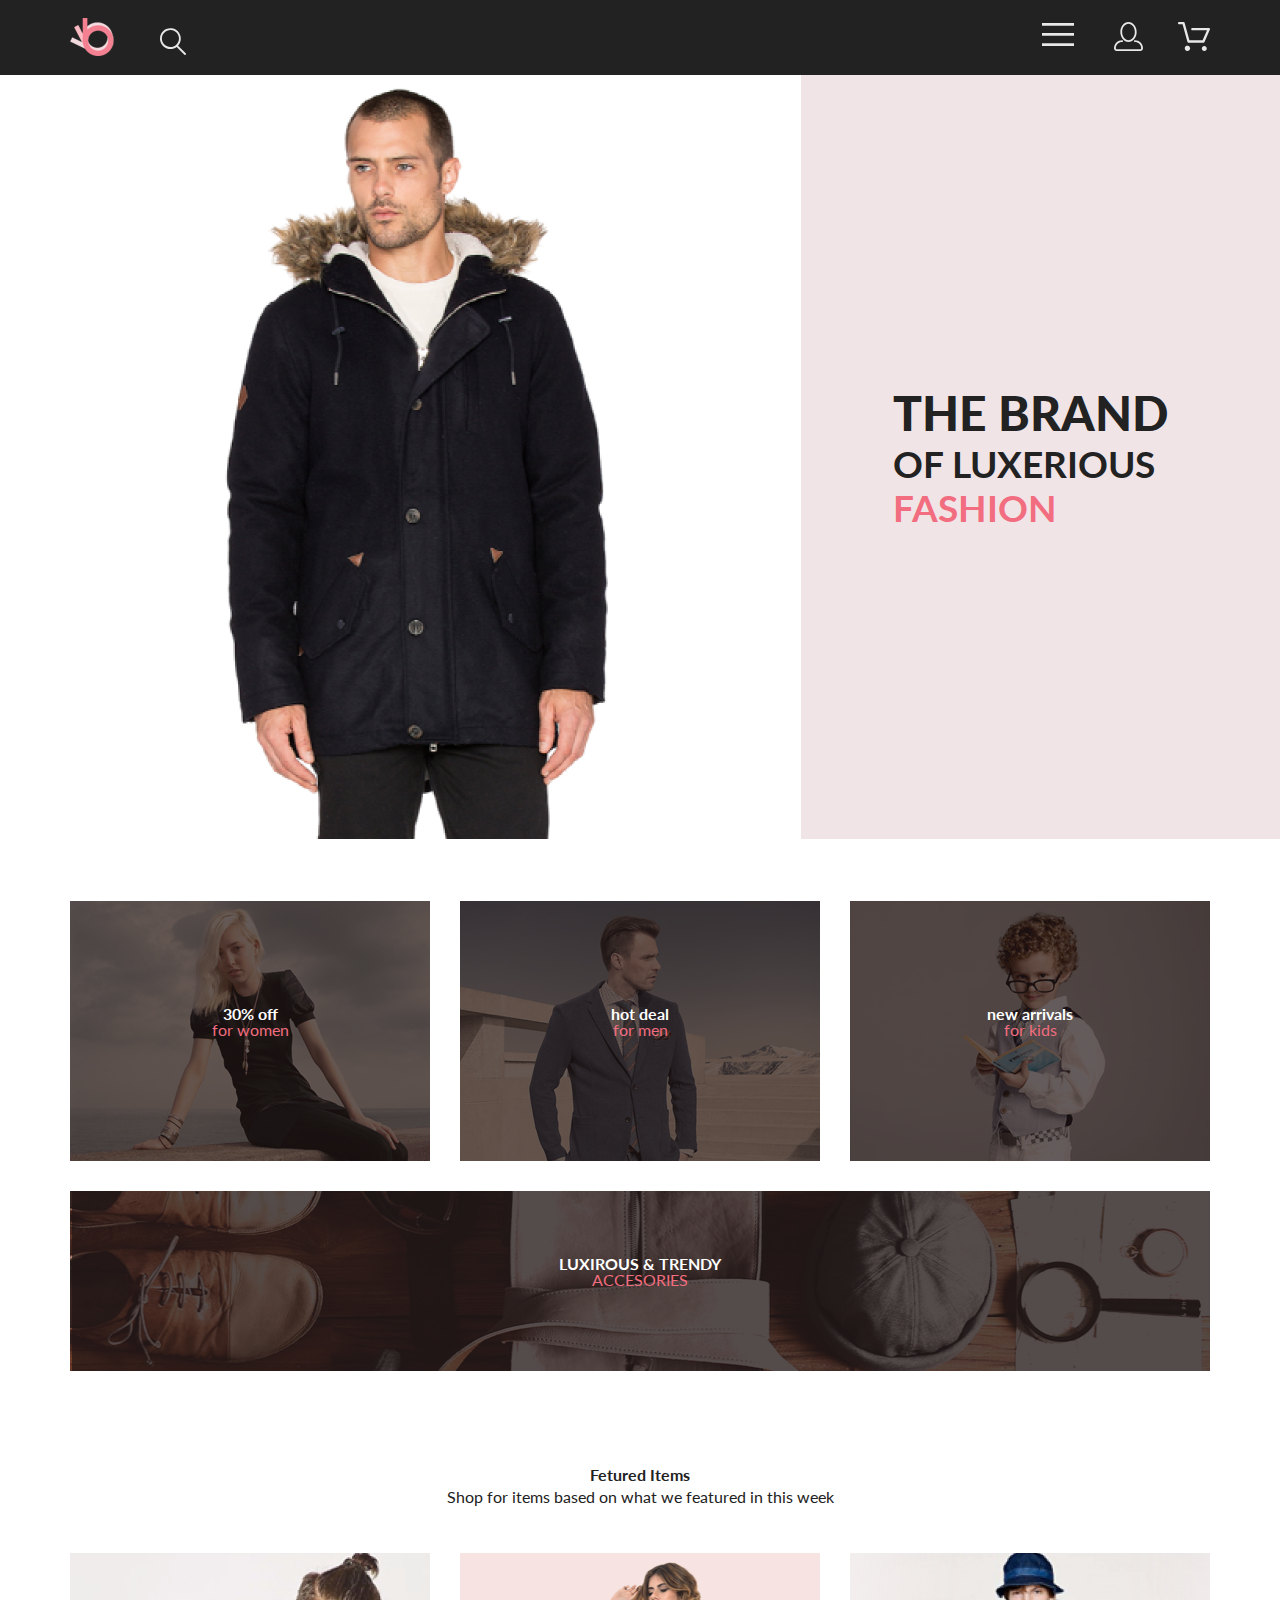
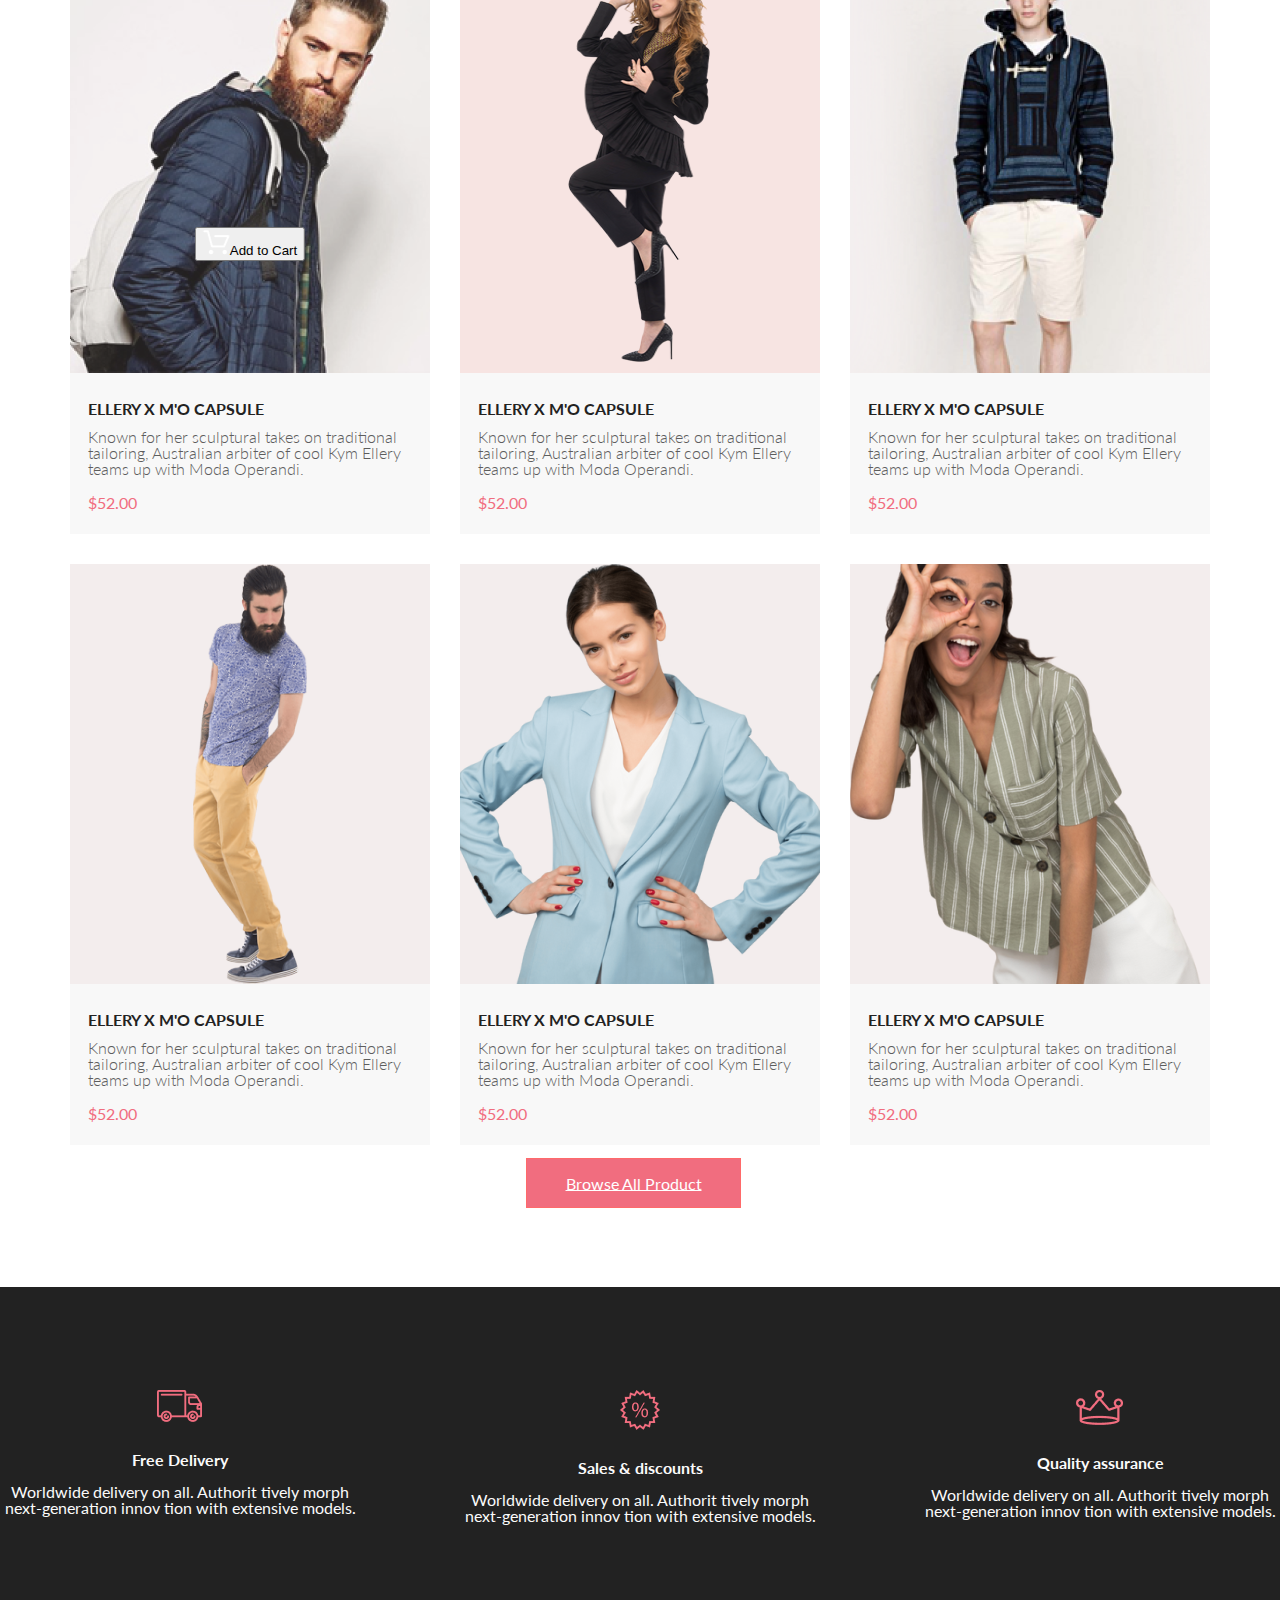
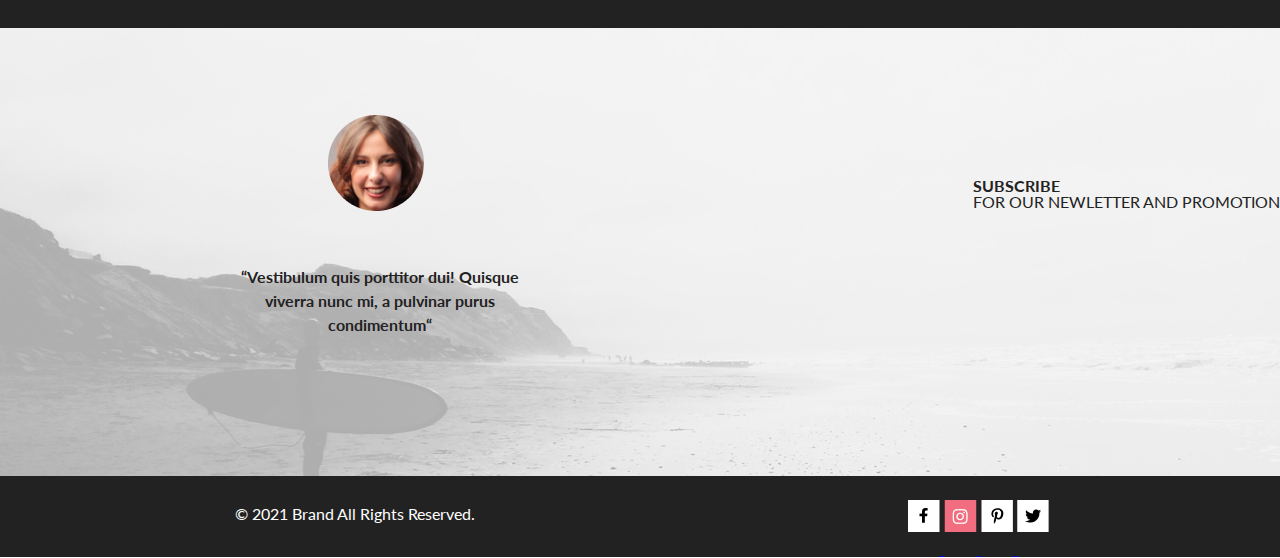
<file: index.html>
<!DOCTYPE html>
<html lang="en">

<head>
    <meta charset="UTF-8">
    <meta http-equiv="X-UA-Compatible" content="IE=edge">
    <meta name="viewport" content="width=device-width, initial-scale=1.0">
    <title>Document</title>
    <link rel="stylesheet" href="./css/style.css">
    <link rel="stylesheet" href="./css/reset.css">
    <link rel="proconnect" href="https://fonts.googleapis.com">
    <link rel="preconnect" href="https://fonts.gstatic.com" crossorigin>
    <link href="https://fonts.googleapis.com/css2?family=Lato:ital,wght@0,300;0,400;0,700;1,400&display=swap"
        rel="stylesheet">
</head>

<body>
    <header class="header">
        <div class="container header__wrp">
            <div>
                <img class="header__logo" src="./img/icon/logo.png" alt="logo">
                <img class="header__loupe" src="./img/icon/loupe.svg" alt="loupe">
            </div>
            <ul class="header__list">

                <li class="header__item">
                    <button class="header__button">
                        <img src="./img/icon/burger-ico.svg" alt="burger-ico">
                    </button>
                    <nav class="header__nav">
                        <button type="button" class="header__nav-btm btm btm-square btm-transparent">X</button>
                        <h2 class="header__nav-title">menu</h2>
                        <ul class="header__nav-list">
                            <li class="header__nav-item nav-sum-item">
                                <h3 class="nav-sum-item__title">MAN</h3>
                                <ul class="nav-sum-item__list">
                                    <li class="nav-sum-item__item">
                                        <a class="nav-sum-item__link" href="#">Accessories</a>
                                    </li>
                                    <li class="nav-sum-item__item">
                                        <a class="nav-sum-item__link" href="#">Bags</a>
                                    </li>
                                    <li class="nav-sum-item__item">
                                        <a class="nav-sum-item__link" href="#">Denim</a>
                                    </li>
                                    <li class="nav-sum-item__item">
                                        <a class="nav-sum-item__link" href="#">T-Shirts</a>
                                    </li>
                                </ul>
                            </li>
                            <li class="header__nav-item nav-sum-item">
                                <h3 class="nav-sum-item__title">WOMAN</h3>
                                <ul>
                                    <li class="nav-sum-item__item">
                                        <a class="nav-sum-item__link" href="#">Accessories</a>
                                    </li>
                                    <li class="nav-sum-item__item">
                                        <a class="nav-sum-item__link" href="#">Jackets & Coats</a>
                                    </li>
                                    <li class="nav-sum-item__item">
                                        <a class="nav-sum-item__link" href="#">Polos</a>
                                    </li>
                                    <li class="nav-sum-item__item">
                                        <a class="nav-sum-item__link" href="#">T-Shirts</a>
                                    </li>
                                    <li class="nav-sum-item__item">
                                        <a class="nav-sum-item__link" href="#">Shirts</a>
                                    </li>
                                </ul>
                            </li>
                            <li class="header__nav-item nav-sum-item">
                                <h3 class="nav-sum-item__title">KIDS</h3>
                                <ul>
                                    <li class="nav-sum-item__item">
                                        <a class="nav-sum-item__link" href="#">Accessories</a>
                                    </li>
                                    <li class="nav-sum-item__item">
                                        <a class="nav-sum-item__link" href="#">Jackets & Coats</a>
                                    </li>
                                    <li class="nav-sum-item__item">
                                        <a class="nav-sum-item__link" href="#">Polos</a>
                                    </li>
                                    <li class="nav-sum-item__item">
                                        <a class="nav-sum-item__link" href="#">T-Shirts</a>
                                    </li>
                                    <li class="nav-sum-item__item">
                                        <a class="nav-sum-item__link" href="#">Shirts</a>
                                    </li>
                                    <li class="nav-sum-item__item">
                                        <a class="nav-sum-item__link" href="#">Bags</a>
                                    </li>
                                </ul>
                            </li>
                        </ul>
                    </nav>
                </li>

                <li class="header__item">
                    <a href="#" class="header__link"><img src="./img/icon/person-ico.svg" alt="person_ico"></a>
                </li>
                <li class="header__item">
                    <a href="#" class="header__link"><img src="./img/icon/basket-ico.svg" alt="basket-ico"></a>
                </li>
            </ul>
        </div>
    </header>

    <main>
        <section class="brand">
            <img class="brand__img" src="./img/brand.jpg" alt="brand">
            <div class="brand__title-wrp">
                <h1 class="brand__title">the brand <span class="brand__subtitle">of luxerious <span
                            class="brand__subtitle-pink">fashion</span></span></h1>
            </div>
        </section>

        <section class="sales">
            <div class="container">
                <h2 class="visually-hidden">sales</h2>
                <ul class="sales__list">
                    <li class="sales__item sales__item--woman">
                        <h3 class="sales__title">30% off</h3>
                        <p class="sales__item-text">for women</p>
                    </li>
                    <li class="sales__item sales__item--man">
                        <h3 class="sales__item-title">hot deal</h3>
                        <p class="sales__item-text">for men</p>
                    </li>
                    <li class="sales__item sales__item--kids">
                        <h3>new arrivals</h3>
                        <p class="sales__item-text">for kids</p>
                    </li>
                    <li class="sales__item sales__item--shoes">
                        <h3 class="sales__title">LUXIROUS & TRENDY</h3>
                        <p class="sales__item-text">ACCESORIES</p>
                    </li>
                </ul>
            </div>
        </section>
        <section class="catalog container">
            <h2 class="catalog__title">Fetured Items</h2>
            <p class="catalog__text">Shop for items based on what we featured in this week</p>
            <ul class="catalog__list">
                <li class="catalog__item">
                    <div class="catalog__item-overlay">
                        <img class="catalog__item-imege" src="products/man-jacket.png" alt="man-jacket">
                        <button class="button-overlay"><img class="button-overlay_basket"
                                src="./img/icon/basket.png">Add to Cart</button>
                    </div>
                    <h3 class="catalog__item-title">ELLERY X M'O CAPSULE</h3>
                    <p class="catalog__item-text">Known for her sculptural takes on traditional tailoring,
                        Australian
                        arbiter of cool Kym Ellery teams up with Moda Operandi.</p>
                    <p class="catalog__item-many">$52.00</p>
                </li>
                <li class="catalog__item">
                    <img class="catalog__item-imege" src="products/woman-business.png" alt="woman-business">
                    <h3 class="catalog__item-title">ELLERY X M'O CAPSULE</h3>
                    <p class="catalog__item-text">Known for her sculptural takes on traditional tailoring, Australian
                        arbiter of cool Kym Ellery teams up with Moda Operandi.</p>
                    <p class="catalog__item-many">$52.00</p>
                </li>
                <li class="catalog__item">
                    <img class="catalog__item-imege" src="products/man-shorts.png" alt="man-shorts">
                    <h3 class="catalog__item-title">ELLERY X M'O CAPSULE</h3>
                    <p class="catalog__item-text">Known for her sculptural takes on traditional tailoring, Australian
                        arbiter of cool Kym Ellery teams up with Moda Operandi.</p>
                    <p class="catalog__item-many">$52.00</p>
                </li>
            </ul>
        </section>
        <section class="catalog container">
            <ul class="catalog__list">
                <li class="catalog__item">
                    <img class="catalog__item-imege" src="products/man-summer.png" alt="man-summer">
                    <h3 class="catalog__item-title">ELLERY X M'O CAPSULE</h3>
                    <p class="catalog__item-text">Known for her sculptural takes on traditional tailoring,
                        Australian
                        arbiter of cool Kym Ellery teams up with Moda Operandi.</p>
                    <p class="catalog__item-many">$52.00</p>
                </li>
                <li class="catalog__item">
                    <img class="catalog__item-imege" src="products/woman-summer-suit.png" alt="woman-summer-suit">
                    <h3 class="catalog__item-title">ELLERY X M'O CAPSULE</h3>
                    <p class="catalog__item-text">Known for her sculptural takes on traditional tailoring, Australian
                        arbiter of cool Kym Ellery teams up with Moda Operandi.</p>
                    <p class="catalog__item-many">$52.00</p>
                </li>
                <li class="catalog__item">
                    <img class="catalog__item-imege" src="products/woman-summer.png" alt="woman-summer">
                    <h3 class="catalog__item-title">ELLERY X M'O CAPSULE</h3>
                    <p class="catalog__item-text">Known for her sculptural takes on traditional tailoring, Australian
                        arbiter of cool Kym Ellery teams up with Moda Operandi.</p>
                    <p class="catalog__item-many">$52.00</p>
                </li>
            </ul>
            <a href="./catalog.html" class="catalog__item-list">Browse All Product</a>
        </section>
    </main>
    <footer>
        <section class="service">
            <ul class="service__list">
                <li class="service__item">
                    <img class="service__item-imege" src="./img/icon/delivery.png" alt="Delivery">
                    <h4 class="service__item-title">Free Delivery</h4>
                    <p class="service__item-text">Worldwide delivery on all. Authorit tively morph next-generation
                        innov
                        tion with extensive models.</p>
                </li>
                <li class="service__item">
                    <img class="service__item-imege" src="./img/icon/discounts.png" alt="Discounts">
                    <h4 class="service__item-title">Sales & discounts</h4>
                    <p class="service__item-text">Worldwide delivery on all. Authorit tively morph next-generation
                        innov
                        tion with extensive models.</p>
                </li>
                <li class="service__item">
                    <img class="service__item-imege" src="./img/icon/Quality_assurance.png" alt="Quality assurance">
                    <h4 class="service__item-title">Quality assurance</h4>
                    <p class="service__item-text">Worldwide delivery on all. Authorit tively morph next-generation
                        innov
                        tion with extensive models.</p>
                </li>
            </ul>
        </section>
        <section class="newsletter">
            <ul class="newsletter__list">
                <li class="newsletter__item">
                    <div class="newsletter__item-img">
                        <img class="newsletter__item-imege" src="./img/icon/aftor.png" alt="Aftor">
                    </div>
                    <h5 class="newsletter__item-title">“Vestibulum quis porttitor dui! Quisque viverra nunc mi, a
                        pulvinar purus condimentum“</h5>
                </li>
                <li class="newsletter__item">
                    <h5 class="newsletter__item-title-title">SUBSCRIBE</h5>
                    <p class="newsletter__item-text">FOR OUR NEWLETTER AND PROMOTION</p>
                </li>
            </ul>
        </section>
        <section class="basement">
            <ul class="basement__list">
                <li class="basement__item">
                    <p class="basement__item-text">&copy; 2021 Brand All Rights Reserved.</p>
                </li>
                <li class="basement__item">
                    <a href="#">
                        <img class="basement__item-imege" src="./img/icon/facebook.png" alt="facebook">
                    </a>
                    <a href="#">
                        <img class="basement__item-imege" src="./img/icon/instagram.png" alt="instagram">
                    </a>
                    <a href="#">
                        <img class="basement__item-imege" src="./img/icon/pinterest.png" alt="pinterest">
                    </a>
                    <a href="#">
                        <img class="basement__item-imege basement__item-twitter" src="./img/icon/twitter.png"
                            alt="twitter">
                    </a>
                </li>
            </ul>
        </section>
    </footer>

</body>

</html>
</file>
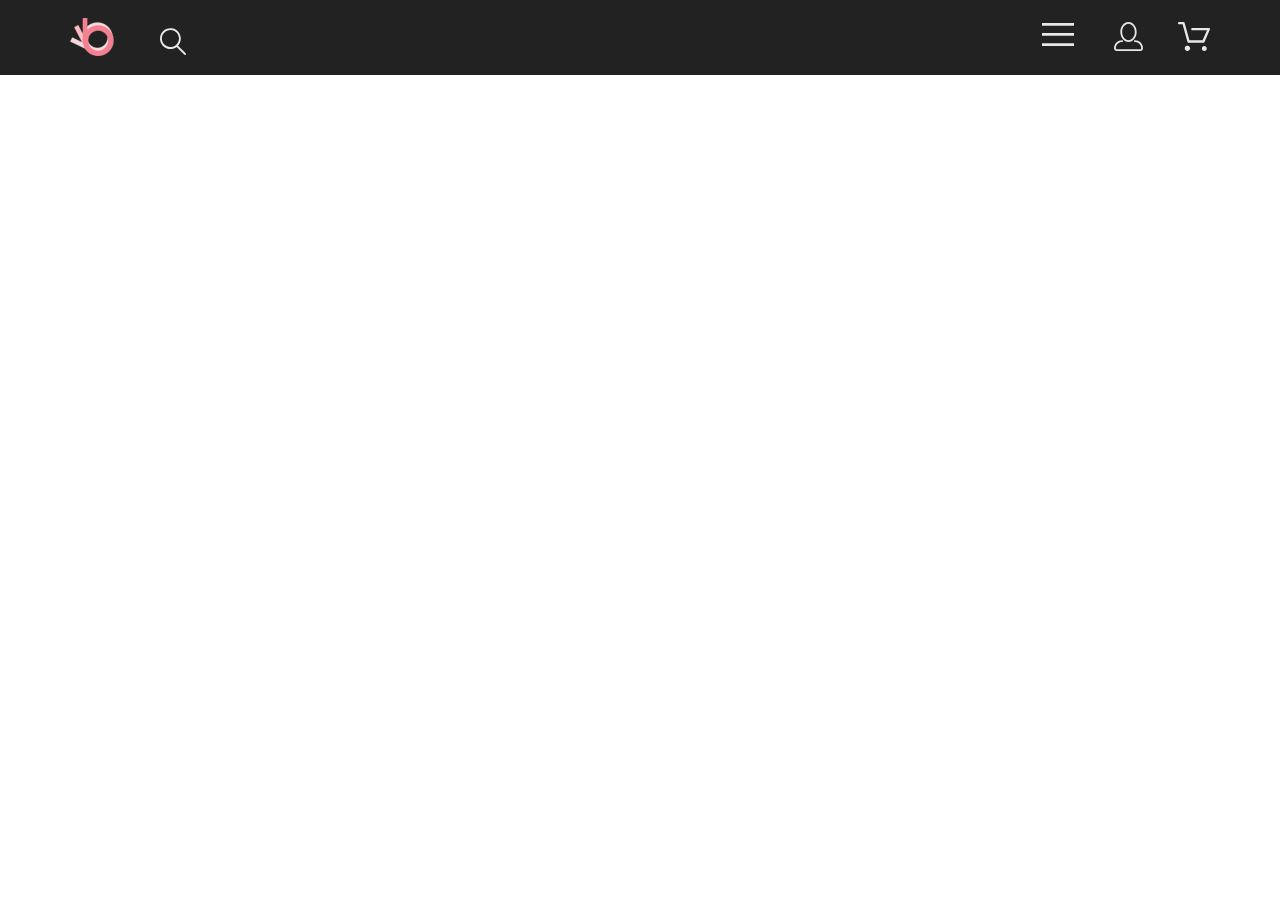
<file: catalog.html>
<!DOCTYPE html>
<html lang="en">

<head>
    <meta charset="UTF-8">
    <meta http-equiv="X-UA-Compatible" content="IE=edge">
    <meta name="viewport" content="width=device-width, initial-scale=1.0">
    <title>Document</title>
    <link rel="stylesheet" href="./css/style.css">
    <link rel="stylesheet" href="./css/reset.css">
    <link rel="proconnect" href="https://fonts.googleapis.com">
    <link rel="preconnect" href="https://fonts.gstatic.com" crossorigin>
    <link href="https://fonts.googleapis.com/css2?family=Lato:ital,wght@0,300;0,400;0,700;1,400&display=swap"
        rel="stylesheet">
</head>

<body>
    <header class="header">
        <div class="container header__wrp">
            <div>
                <img class="header__logo" src="./img/icon/logo.png" alt="logo">
                <img class="header__loupe" src="./img/icon/loupe.svg" alt="loupe">
            </div>
            <ul class="header__list">
                <li class="header__item">
                    <button class="header__button">
                        <img src="./img/icon/burger-ico.svg" alt="burger-ico">
                    </button>
                </li>
                <li class="header__item">
                    <a href="#" class="header__link"><img src="./img/icon/person-ico.svg" alt="person_ico"></a>
                </li>
                <li class="header__item">
                    <a href="#" class="header__link"><img src="./img/icon/basket-ico.svg" alt="basket-ico"></a>
                </li>
            </ul>
            <nav class="header__nav">
                <button type="button" class="header__close-btm btm btm-square btm-transparent">X</button>
                <h2 class="header__title">meny</h2>
                <ul class="header__nav-list">
                    <li class="header__nav-item nav-sum-item">
                        <a class="nav-sum-item__title" href="#">MAN</a>
                        <ul class="nav-sum-item__list">
                            <li class="nav-sum-item__item">
                                <a href="#">Accessories</a>
                            </li>
                            <li class="nav-sum-item__item">
                                <a href="#">Bags</a>
                            </li>
                            <li class="nav-sum-item__item">
                                <a href="#">Denim</a>
                            </li>
                            <li class="nav-sum-item__item">
                                <a href="#">T-Shirts</a>
                            </li>
                        </ul>
                    </li>
                    <li class="header__nav-item nav-sum-item">
                        <a href="#">WOMAN</a>
                        <ul>
                            <li class="nav-sum-item__item">
                                <a href="#">Accessories</a>
                            </li>
                            <li class="nav-sum-item__item">
                                <a href="#">Jackets & Coats</a>
                            </li>
                            <li class="nav-sum-item__item">
                                <a href="#">Polos</a>
                            </li>
                            <li class="nav-sum-item__item">
                                <a href="#">T-Shirts</a>
                            </li>
                            <li class="nav-sum-item__item">
                                <a href="#">Shirts</a>
                            </li>
                        </ul>
                    </li>
                    <li class="header__nav-item nav-sum-item">
                        <a href="#">KIDS</a>
                        <ul>
                            <li class="nav-sum-item__item">
                                <a href="#">Accessories</a>
                            </li>
                            <li class="nav-sum-item__item">
                                <a href="#">Jackets & Coats</a>
                            </li>
                            <li class="nav-sum-item__item">
                                <a href="#">Polos</a>
                            </li>
                            <li class="nav-sum-item__item">
                                <a href="#">T-Shirts</a>
                            </li>
                            <li class="nav-sum-item__item">
                                <a href="#">Shirts</a>
                            </li>
                            <li class="nav-sum-item__item">
                                <a href="#">Bags</a>
                            </li>
                        </ul>
                    </li>
                </ul>
            </nav>
        </div>
    </header>
</body>
<div class="">

</div>

</html>
</file>
<file: css/style.css>
:root {
    --black: #222222;
    --light-pink: #F1E4E6;
    --dark-pink: #F16d7f;
    --sales-bkg-color: #4F4745;

}

body {
    font-family: 'Lato', sans-serif;
    font-size: 14px;
    line-height: 17px;
    font-weight: 400;
    color: var(--black);
}

.container {
    width: 1140px;
    margin: 0 auto;
}

.visually-hidden {
    position: absolute;
    white-space: nowrap;
    width: 1px;
    height: 1px;
    overflow: hidden;
    border: 0;
    padding: 0;
    clip: rect(0 0 0 0);
    clip-path: inset(50%);
    margin: -1px;
}


.header {
    background-color: var(--black);
}

.header__wrp {
    display: flex;
    justify-content: space-between;
    min-height: 75px;
    align-items: center;
}

.header__list {
    display: flex;
}

.header__logo {
    margin: 0 41px 0 0;
}

.header__link {
    margin: 0 0 0 34px;
}

.header__nav {
    position: absolute;
    width: 232px;
    top: 100%;
    right: 0;
    background: white;
    display: none;
}

.header__nav-btm {
    background: none;
    border: none;
    margin-left: 90%;
}

.header__nav-list {
    padding: 0;
    margin: 0;
    list-style: none;
}

.header__nav-list:hover {
    cursor: pointer;
}

.header__nav-item {
    text-decoration: none;
}

.header__nav:hover {
    display: block;
}

.header__button:hover+.header__nav,
.header__button:focus+.header__nav {
    display: block;
}

.header__button {
    border: none;
    background-color: transparent;
}

.brand {
    display: flex;
    margin: 0 0 62px 0;
}

.brand__title-wrp {
    flex-grow: 1;
    padding: 0 0 0 92px;
    display: flex;
    align-items: center;
    background-color: var(--light-pink);
}

.brand__title {
    font-size: 48px;
    font-weight: 900;
    line-height: 58px;
    text-transform: uppercase;
}

.brand__subtitle {
    display: block;
    font-size: 37px;
    font-weight: 700;
    line-height: 44px;
}

.brand__subtitle-pink {
    color: var(--dark-pink);
}

.sales__list {
    display: flex;
    justify-content: space-between;
    flex-wrap: wrap;
}

.sales__item {
    padding: 105px;
    box-sizing: border-box;
    width: 360px;
    min-height: 260px;
    background-color: var(--sales-bkg-color);
    color: white;
    text-align: center;
}

.sales__item--woman {
    background-image: url(../img/for-women.jpg);
    background-position: center;
    background-size: cover;
}

.sales__item--man {
    background-image: url(../img/for-men.png);
}

.sales__item--kids {
    background-image: url(../img/for-kids.png);
}

.sales__item--shoes {
    width: 100%;
    height: 180px;
    min-height: auto;
    margin: 30px 0 0 0;
    flex-grow: 1;
    background-repeat: no-repeat;
    background-image: url(../img/shoes.png);
    padding: 65px;
}

.sales__item-text {
    color: var(--dark-pink);
}

.catalog__list {
    display: flex;
    justify-content: space-between;
}

.catalog__title {
    padding-top: 96px;
    text-align: center;
}

.catalog__text {
    padding: 6px 0 48px 0;
    text-align: center;
}

.catalog__item {
    position: relative;
    width: 360px;
    height: 581px;
    background-color: #F8F8F8;
    margin: 0 0 30px 0;
}

.catalog__item-overlay:before {
    content: '';
    background: rgba(58, 56, 56, 0.86);
    position: absolute;
    top: 0;
    left: 0;
    right: 0;
    bottom: 0;
    display: none;
}

.catalog__item-overlay:before {
    display: none;
}

.catalog__item-imege {
    width: 360px;
    height: 420px;
}

.catalog__item-title {
    padding: 25.5px 0 0 18px;
}

.catalog__item-text {
    padding: 12.65px 0 0 18px;
    font-weight: 300;
    color: #5D5D5D;
}

.catalog__item-many {
    color: var(--dark-pink);
    padding: 18px 0 0 18px;
}

.catalog__item-list {
    color: #FFFFFF;
    background: #F16D7F;
    border: 1px solid #FF6A6A;
    padding: 14.5px 38.5px;
    margin-left: 40%;
    margin-top: 48.5px;
    margin-bottom: 95.5px;
}

.button-overlay {
    position: absolute;
    top: 50%;
    left: 50%;

    transform: translate(-50%, -50%);
}

.catalog__item:hover .catalog__item-overlay:before {
    display: block;
}

.service {
    background-color: var(--black);
    margin-top: 95.5px;
    padding: 0 0 104px 0;
}

.service__list {
    color: #FBFBFB;
    display: flex;
    justify-content: space-between;
    text-align: center;
}

.service__item-imege {
    padding-top: 103px;
}

.service__item-title {
    padding-top: 28.7px;
    line-height: 16px;
}

.service__item-text {
    padding-top: 16px;
    width: 360px;
}

.newsletter {
    background-image: url(../img/footer__newsletter.png);
    height: 448px;
}

.newsletter__list {
    display: flex;
    justify-content: space-between;
}

.newsletter__item-img {
    width: 144.58px;
    height: 150.36px;
    padding: 86.59px 0 0 327.71px;
}

.newsletter__item-title {
    width: 300px;
    padding: 0 0 126px 230px;
    text-align: center;
    line-height: 24px;
    size: 20px;
}

.newsletter__item-title-title {
    padding: 150px 0 0 0;
}

.newsletter__item-text {
    text-align: center;
}

.basement {
    background-color: var(--black);
}

.basement__item-text {
    color: white;
    padding: 30px 0 30px 235px;
}

.basement__list {
    display: flex;
    justify-content: space-between;
}

.basement__item-imege {
    padding: 24px 0 23px 0;
}

.basement__item-twitter {
    padding: 24px 231px 23px 0;
}
</file>
